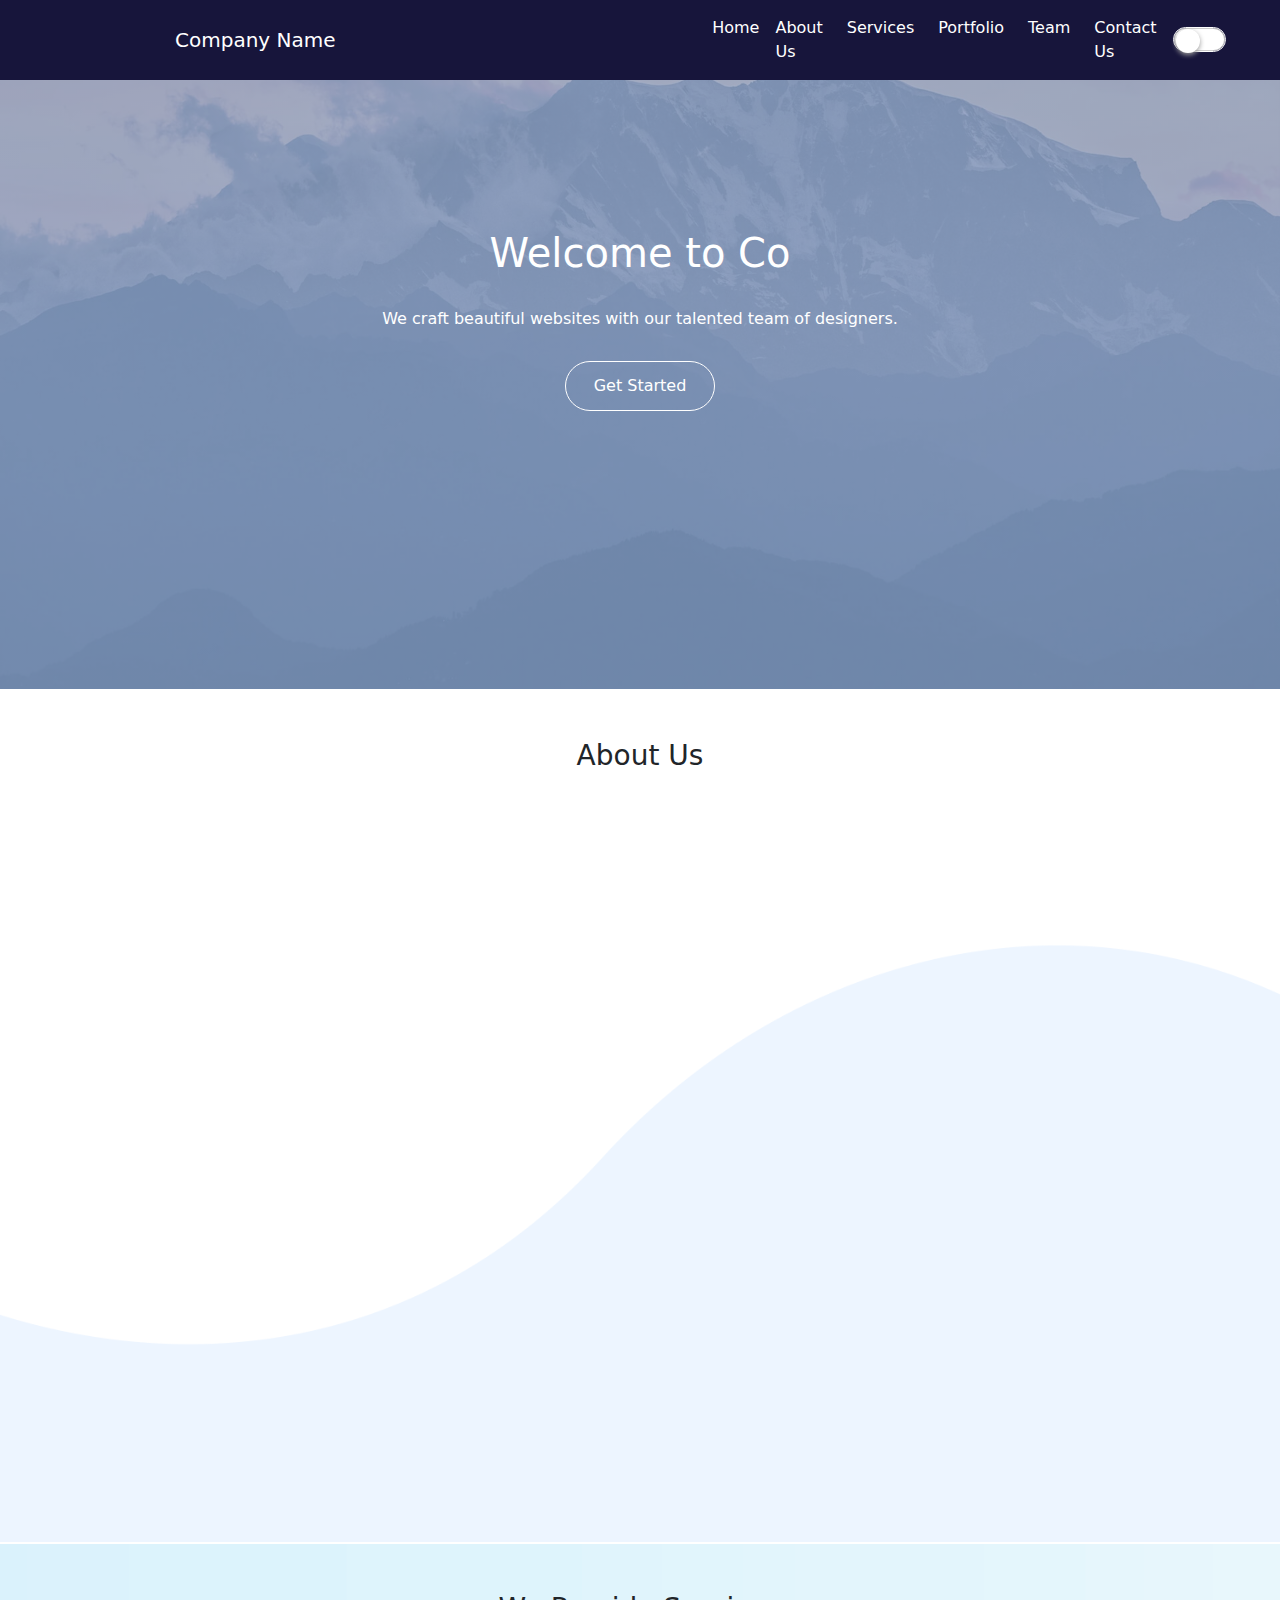
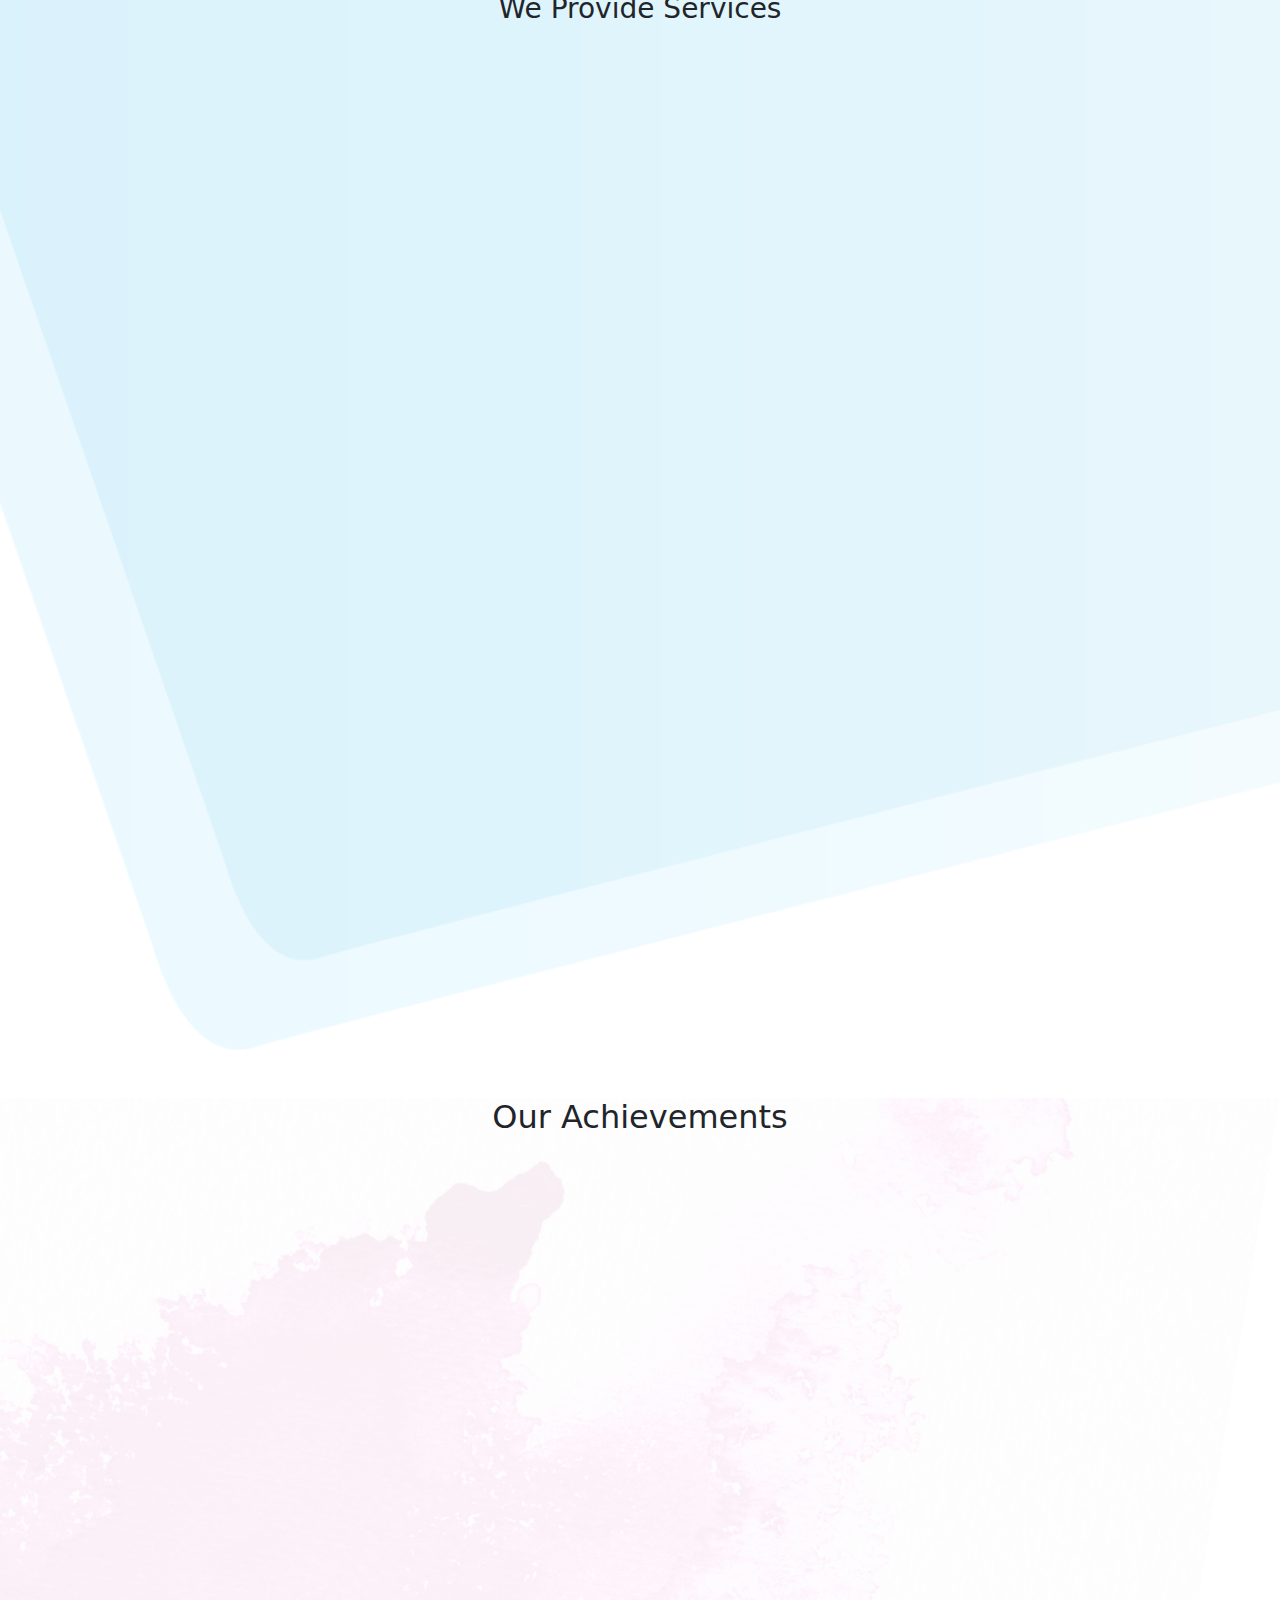
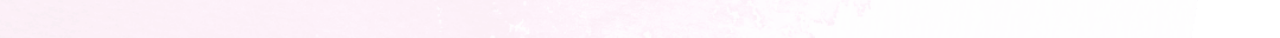
<file: landingPage/1_vol/index.html>
<!DOCTYPE html>
<html lang="en">
<head>
    <meta charset="UTF-8">
    <meta name="viewport" content="width=device-width, initial-scale=1.0">
    <title>Landing Page 1</title>

    <!-- Bootstrap CDN -->
    <link href="https://cdn.jsdelivr.net/npm/bootstrap@5.3.3/dist/css/bootstrap.min.css" rel="stylesheet" integrity="sha384-QWTKZyjpPEjISv5WaRU9OFeRpok6YctnYmDr5pNlyT2bRjXh0JMhjY6hW+ALEwIH" crossorigin="anonymous">
    <link rel="stylesheet" href="css/style.css">
    <link href="https://unpkg.com/aos@2.3.1/dist/aos.css" rel="stylesheet">
    <link rel="stylesheet" href="https://cdnjs.cloudflare.com/ajax/libs/font-awesome/6.7.1/css/all.min.css" integrity="sha512-5Hs3dF2AEPkpNAR7UiOHba+lRSJNeM2ECkwxUIxC1Q/FLycGTbNapWXB4tP889k5T5Ju8fs4b1P5z/iB4nMfSQ==" crossorigin="anonymous" referrerpolicy="no-referrer" />
</head>
<body>
<!-- -----section navbar start here----- -->
<section class="navbar-section">
    <div class="container-fluid navbar-container">
        <div class="row navbar-row">
            <div class="col-md-12">
                <!-- ----------navbar start here---------- -->
                <nav class="navbar navbar-expand-lg  fixed-top">
                    <div class="container">
                        <div class="offset-md-1">
                            <a class="navbar-brand" href="#">Company Name</a>
                        </div>
                        <button class="navbar-toggler" type="button" data-bs-toggle="collapse" data-bs-target="#navbarSupportedContent" aria-controls="navbarSupportedContent" aria-expanded="false" aria-label="Toggle navigation">
                            <span class="navbar-toggler-icon"></span>
                        </button>
                        <div class="collapse navbar-collapse" id="navbarSupportedContent">
                            <ul class="navbar-nav me-auto mb-2 mb-lg-0 offset-md-5">
                                <li class="nav-item">
                                    <a class="nav-link" aria-current="page" href="#">Home</a>
                                </li>
                                <li class="nav-item me-2">
                                    <a class="nav-link" href="#">About Us</a>
                                </li>
                                <li class="nav-item me-2">
                                    <a class="nav-link" href="#">Services</a>
                                </li>
                                <li class="nav-item me-2">
                                    <a class="nav-link" href="#">Portfolio</a>
                                </li>
                                <li class="nav-item me-2">
                                    <a class="nav-link" href="#">Team</a>
                                </li>
                                <li class="nav-item me-2">
                                    <a class="nav-link" href="#">Contact Us</a>
                                </li>
                            </ul>
                            <div class="darkMode">
                                <label class="switch">
                                    <input type="checkbox">
                                    <span class="slider"></span>
                                </label>
                            </div>
                        </div>
                    </div>
                </nav>
                <!-- ----------navbar end here---------- -->
            </div>
        </div>
    </div>
</section>
<!-- -----section navbar end here----- -->




<!-- -----section header start here----- -->
        <section class="header-section">
            <div class="container-fluid header-container">
                <div class="row header-row">
                    <div class="col-md-7 header-col mx-auto">
                        <div class="content">
                            <h1 class="content-heading">Welcome to <span class="auto-text">Company Name</span></h1>
                            <p class="content-para">We craft beautiful websites with our talented team of designers.</p>
                            <div class="get-started-div mx-auto">
                                <button type="button" class="get-started-btn">Get Started</button>
                            </div>
                        </div>
                    </div>
                </div>
            </div>
        </section>
<!-- -----section header end here----- -->



<!-- -----section about start here----- -->
<section class="about-section">
    <div class="container about-container">
        <div class="row about-title-row"> 
            <div class="col-md-12 about-title-col my-5">
                <h3 class="about-title text-center">About Us</h3>
            </div>
        </div>
        <div class="row about-row d-md-flex justify-content-md-evenly">
            <div class="col-md-6 about-col-details" data-aos="zoom-in">
                <h3 class="about-heading">We Craft Beautiful Websites</h3>
                <p class="about-para-one">
                    Our team of talented designers brings your vision to life by creating stunning, user-friendly websites. We believe that every detail matters and strive to deliver websites that not only look great but also provide an exceptional user experience. Let us help you build a digital presence that stands out.
                </p>
                <ul class="about-list">
                    <li class="about-items">We design with a focus on creativity and usability.</li>
                    <li class="about-items">Our websites are optimized for all devices and screen sizes.</li>
                    <li class="about-items">We ensure seamless functionality with clean and efficient code.</li>
                    <li class="about-items">Our team collaborates closely with clients to achieve perfection.</li>
                    <li class="about-items">We integrate the latest technologies to enhance user engagement.</li>
                    <li class="about-items">We prioritize fast loading times for an optimal user experience.</li>
                    <li class="about-items">We offer post-launch support to ensure your website stays up-to-date.</li>

                </ul>
                <p class="about-para-two">
                    
    Here's an enhanced version of the content with a bit more detail:
With years of experience and a passion for innovation, we are committed to delivering websites that exceed your expectations. Whether you're starting from scratch or revamping an existing site, our team is here to guide you every step of the way. We take the time to understand your unique needs and tailor our designs to match your brand's identity. Our goal is not just to create beautiful websites, but also to ensure they are functional, responsive, and user-friendly. Trust us to transform your ideas into a digital masterpiece that drives results, boosts your online presence, and engages your audience in meaningful ways.
                </p>
            </div>
            <div class="col-md-6 mb-3 about-col-image" data-aos="zoom-in">
                <img class="img-fluid d-block d-lg-none object-fit-cover" src="images/about-img.jpg" alt="Mobile Image">
                <img class="img-fluid d-none d-lg-block object-fit-contain" src="images/about-infographic-4.png" alt="Desktop Image">
            </div>
        </div>
    </div>
</section>
<!-- -----section about end here----- -->



<!-- -----section services start here----- -->
<section class="services-section">
    <div class="container services-container">
        <div class="row services-title-row"> 
            <div class="col-md-12 services-title-col my-5">
                <h3 class="services-title text-center">We Provide Services</h3>
            </div>
        </div>
        <div class="row services-row mb-5">
            <div class="col-md-4 services-col" data-aos="zoom-in">
                <div class="serviceBox">
                    <div class="service-icon">
                        <span><i class="fa fa-globe"></i></span>
                    </div>
                    <h3 class="title">Web Design</h3>
                    <p class="description">Creating visually appealing and responsive websites that enhance user experience, ensuring seamless navigation and optimal performance across devices.</p>
                </div>
            </div>
            <div class="col-md-4 services-col" data-aos="zoom-in">
                <div class="serviceBox">
                    <div class="service-icon">
                        <span><i class="fa-solid fa-code"></i></span>
                    </div>
                    <h3 class="title">Web Development</h3>
                    <p class="description">Building custom websites with modern technologies for optimal performance, user experience, and seamless functionality across all platforms.</p>
                </div>
            </div>
            <div class="col-md-4 services-col" data-aos="zoom-in">
                <div class="serviceBox">
                    <div class="service-icon">
                        <span><i class="fa-solid fa-cloud-arrow-up"></i></span>
                    </div>
                    <h3 class="title">API Development</h3>
                    <p class="description">Creating secure, scalable APIs to integrate applications, ensuring smooth data flow between systems for enhanced functionality.</p>
                </div>
            </div>
        </div>
        <div class="row services-row mb-5" data-aos="zoom-in">
            <div class="col-md-4 services-col">
                <div class="serviceBox">
                    <div class="service-icon">
                        <span><i class="fa-solid fa-bullhorn"></i></span>
                    </div>
                    <h3 class="title">Digital Marketing Services</h3>
                    <p class="description">Driving brand awareness and online presence through SEO, social media, PPC, email campaigns, and targeted digital strategies.</p>
                </div>
            </div>
            <div class="col-md-4 services-col" data-aos="zoom-in">
                <div class="serviceBox">
                    <div class="service-icon">
                        <span><i class="fa-solid fa-database"></i></span>
                    </div>
                    <h3 class="title">Hosting & Domain Services</h3>
                    <p class="description">Providing reliable web hosting solutions and domain registration services, ensuring fast, secure, and scalable website performance.</p>
                </div>
            </div>
            <div class="col-md-4 services-col" data-aos="zoom-in">
                <div class="serviceBox">
                    <div class="service-icon">
                        <span><i class="fa-solid fa-pen"></i></span>
                    </div>
                    <h3 class="title">Content Writing & Copywriting</h3>
                    <p class="description">Crafting engaging, informative content and compelling copy that enhances brand messaging and drives audience engagement effectively.</p>
                </div>
            </div>
        </div>
        <div class="row services-row" data-aos="zoom-in">
            <div class="col-md-4 services-col">
                <div class="serviceBox">
                    <div class="service-icon">
                        <span><i class="fa-brands fa-rocketchat"></i></span>
                    </div>
                    <h3 class="title">Chatbot Development</h3>
                    <p class="description">Developing AI-powered chatbots to automate customer support, improve engagement, and provide 24/7 service on your website.</p>
                </div>
            </div>
            <div class="col-md-4 services-col" data-aos="zoom-in">
                <div class="serviceBox">
                    <div class="service-icon">
                        <span><i class="fa-solid fa-filter"></i></span>
                    </div>
                    <h3 class="title">Optimization Services</h3>
                    <p class="description">Enhancing website performance by improving speed, responsiveness, SEO, and usability for a better user experience and higher rankings.</p>
                </div>
            </div>
            <div class="col-md-4 services-col" data-aos="zoom-in">
                <div class="serviceBox">
                    <div class="service-icon">
                        <span><i class="fa-solid fa-headset"></i></span>
                    </div>
                    <h3 class="title">Maintenance & Support</h3>
                    <p class="description">Offering ongoing website maintenance and technical support to ensure optimal functionality, security, and up-to-date content.</p>
                </div>
            </div>
        </div>
    </div>
</section>
<!-- -----section services end here----- -->


<!-- -----section achievements start here----- -->
    <section class="achievements-section mt-5">
        <div class="container achievements-container">
            <div class="row">
                <div class="col-md-12">
                    <h2 class="text-center">Our Achievements</h2>
                </div>
            </div>
            <div class="row achievements-info-row">
                <div class="col-md-8 achievements-description-col mx-auto">
                    <div class="main-timeline">
                        <div class="timeline">
                            <div class="timeline-content" data-aos="fade-right">
                                <h3 class="title">Our Achievements in Numbers</h3>
                                <p class="description">
                                    We have successfully delivered innovative software solutions across diverse industries. With numerous projects completed, satisfied clients, and a passion for technology, we empower businesses to achieve digital transformation. Our expertise in modern tools, agile methodologies, and customer-centric approaches ensures that we consistently exceed expectations and deliver exceptional results.
                                </p>
                            </div>
                        </div>
                    </div>
                </div>
            </div>
            <div class="row achievements-row mt-5 d-md-flex justify-content-md-evenly">
                <div class="col-md-2 achievements-col" data-aos="zoom-in">
                    <div class="counter-area">
                        <div class="counter counter-number" data-target="15"></div>
                        <div class="counter-title"><p>Years of Experience</p></div>
                    </div>
                </div>
                <div class="col-md-2 achievements-col" data-aos="zoom-in">
                    <div class="counter-area">
                        <div class="counter counter-number" data-target="1256"></div>
                        <div class="counter-title"><p>Total Projects</p></div>
                    </div>
                </div>
                <div class="col-md-2 achievements-col" data-aos="zoom-in">
                    <div class="counter-area">
                        <div class="counter counter-number" data-target="1050"></div>
                        <div class="counter-title"><p>Completed Projects</p></div>
                    </div>
                </div>
                <div class="col-md-2 achievements-col" data-aos="zoom-in">
                    <div class="counter-area">
                        <div class="counter counter-number" data-target="206"></div>
                        <div class="counter-title"><p>Active Projects</p></div>
                    </div>
                </div>
                <div class="col-md-2 achievements-col" data-aos="zoom-in">
                    <div class="counter-area">
                        <div class="counter counter-number" data-target="81"></div>
                        <div class="counter-title"><p>Upcoming Projects</p></div>
                    </div>
                </div>
                <div class="col-md-2 achievements-col" data-aos="zoom-in">
                    <div class="counter-area">
                        <div class="counter counter-number" data-target="1029"></div>
                        <div class="counter-title"><p>Happy Clients</p></div>
                    </div>
                </div>
            </div>
        </div>
    </section>
<!-- -----section achievements end here----- -->





<script src="https://cdn.jsdelivr.net/npm/@popperjs/core@2.11.8/dist/umd/popper.min.js" integrity="sha384-I7E8VVD/ismYTF4hNIPjVp/Zjvgyol6VFvRkX/vR+Vc4jQkC+hVqc2pM8ODewa9r" crossorigin="anonymous"></script>
<script src="https://cdn.jsdelivr.net/npm/bootstrap@5.3.3/dist/js/bootstrap.min.js" integrity="sha384-0pUGZvbkm6XF6gxjEnlmuGrJXVbNuzT9qBBavbLwCsOGabYfZo0T0to5eqruptLy" crossorigin="anonymous"></script>
<script src="https://unpkg.com/aos@2.3.1/dist/aos.js"></script>

<script>
    AOS.init();
</script>

<script src="js/script.js"></script>
</body>
</html>
</file>
<file: landingPage/1_vol/css/style.css>
*{
    padding:0;
    margin:0;
    box-sizing: border-box;
}
.navbar-section{
    border: 1px dashed red;
    /* background-color: #A8CD89; */
    background-color: #17153B;
    
}
.navbar-container{
    border: 1px dashed black;
    background-color: #17153B;   
}
.navbar{
    background-color: #17153B;
}
.navbar-row{
    border: 1px dashed red;
    background-color: #17153B;
}
.navbar-brand, .nav-link{
    color:#fff;
}
/* -----dark mode start here----- */
.switch {
    font-size: 17px;
    position: relative;
    display: inline-block;
    width: 53px;
    height: 25px;
    border:1px solid #fff;
    border-radius: 30px;
   }
   
   /* Hide default HTML checkbox */
   .switch input {
    opacity: 1;
    width: 0;
    height: 0;
    
   }
   
   /* The slider */
   .slider {
    position: absolute;
    cursor: pointer;
    top: 0;
    left: 0;
    right: 0;
    bottom: 0px;
    background: #fff;
    transition: .4s;
    border-radius: 30px;
    border: 1px solid #ccc;
   }
   
   .slider:before {
    position: absolute;
    content: "";
    height: 1.4em;
    width: 1.4em;
    border-radius: 16px;
    left: 1.2px;
    top: 0;
    bottom: 0;
    background-color: white;
    box-shadow: 0 2px 5px #999999;
    transition: .4s;
   }
   
   input:checked + .slider {
    background-color: #000;
    border: 1px solid transparent;
   }
   
   input:checked + .slider:before {
    transform: translateX(1.5em);
   }
   /* -----dark mode end here----- */


   /* -----header start here----- */
   .header-section{
    margin-top: 53px;
   }
   .header-container {
    position: relative; /* To position the pseudo-element */
    height: 70vh;
    background-color: lightblue; /* Fallback color */
    overflow: hidden; /* To ensure pseudo-element stays within the container */
}

.header-container::before {
    content: '';
    position: absolute;
    top: 0;
    left: 0;
    width: 100%;
    height: 100%;
    background: linear-gradient(rgba(67, 61, 139, 0.5), 
    rgba(67, 61, 139, 0.5)), 
                url('../images/hero-background.jpg');
    background-size: cover;
    background-position: center;
    background-repeat: no-repeat;
    opacity: 0.5; /* Adjust this value for overall transparency */
    z-index: 1; /* Place it behind content */
}


.header-container .content {
    position: relative;
    z-index: 2; /* Bring content above the pseudo-element */
    color: black; /* Adjust text color as needed */
    text-align: center;
    padding-top: 20px;
    height: 70vh;
}
.content .get-started-div{
    width:150px;
    height:50px;
}
.content .get-started-btn{
    width: 100%;
    height:100%;
    border-radius: 30px;
    background-color: transparent;
    border: 1px solid white;
    color:#fff;
}
.content .content-heading{
    margin-top:150px;
    color:#fff;
}
.content .content-para{
    margin-top:30px;
    color:#fff;
}
.content .get-started-div{
    margin-top:30px;
}
/* -----header end here----- */



   /* -----about start here----- */
   .about-section{
    margin-top:2px;
    /* background-image: url(../images/background-10.png); */
    background-image: url(../images/background-10.png);
    background-repeat: no-repeat;
    background-size: cover;
    background-position: center center;
   }  
   .about-col-image{
    height:500px;
    /* box-shadow: 0 0 5px 0 black; */
   }
   .about-col-image img {
    height: 100%;
    object-fit: contain;
    /* box-shadow: 0 0 10px 0 black; */
    border-radius: 10px;
}
   /* -----about end here----- */



    /* -----services start here----- */
    .services-section{
        /* background-color: #D9EAFD; */
        margin-top:2px;
        background-image: url(../images/background-3.png);
        background-repeat: no-repeat;
        background-size: cover;
       }

:root{ --main-color: #0C6CBA; }
.serviceBox{
    color: var(--main-color);
    font-family: 'Roboto', sans-serif;
    text-align: center;
    padding: 0 30px 30px;
    position: relative;
    z-index: 1;
    margin:0 auto;
}
.serviceBox:before,
.serviceBox:after{
    content: "";
    background:#fff;
    border-radius: 20px;
    position: absolute;
    top: 38px;
    left: 10px;
    right: 10px;
    bottom: 10px;
    z-index: -1;
    box-shadow: 0 0 5px 0 #0C6CBA inset;
}
.serviceBox:after{
    background-color: var(--main-color);
    border-radius: 30px;
    top: 55%;
    left: 0;
    right: 0;
    bottom: 0;
    z-index: -2;
}
.serviceBox .service-icon{
    color: #fff;
    background: var(--main-color);
    font-size: 35px;
    line-height: 67px;
    width: 75px;
    height: 75px;
    margin: 0 auto 60px;
    border-radius: 50%;
    border: 5px solid #fff;
    position: relative;
}

.serviceBox .service-icon i{line-height:inherit}
.serviceBox .service-icon:before,
.serviceBox .service-icon:after{
    content: '';
    background-color: var(--main-color);
    height: 70px;
    width: 140px;
    border-radius: 0 0 100px 100px/0 0 100px 100px;
    transform: translateX(-50%);
    position: absolute;
    left: 50%;
    top: 50%;
    z-index: -1;
}
.serviceBox .service-icon:before{
    height: 10px;
    width: 170px;
    border-radius: 10px 10px 0 0;
    top: auto;
    bottom: 50%;
}
.serviceBox .title{
    font-size: 20px;
    font-weight: 600;
    text-transform: capitalize;
    margin: 0 0 10px;
    color:#000;
}
.serviceBox .description{
    color: #999;
    font-size: 14px;
    line-height: 25px;
    margin: 0;
}
.serviceBox.orange{ --main-color: #e77a1b; }
.serviceBox.blue{ --main-color: #0C6CBA; }
.serviceBox.green{ --main-color: #4CA131; }
@media only screen and (max-width: 1199px){
    .serviceBox{ margin: 0 0 30px; }
}
       /* -----services end here----- */

/* -----achievements end here----- */
.achievements-section{
    background-image: url(../images/background-1.png);
        background-repeat: no-repeat;
        background-size: cover;
        height: 60vh;
}

:root{ --achievements-color: #0C6CBA; }
.main-timeline{ font-family: 'Poppins', sans-serif; }
.main-timeline:after{
    content: '';
    display: block;
    clear: both;
}
.main-timeline .timeline{
    width: 100%;
    padding: 10px 0 0;
    margin: 0 5px 15px 0;
    float: left;
}
.main-timeline .timeline-content{
    background: linear-gradient(to right,var(--achievements-color),var(--achievements-color) 25%,transparent 25%,transparent 75%,var(--achievements-color) 75%);
    min-height: 120px;
    padding:30px 50px;
    border-radius: 50px;
    display: block;
    position: relative;
    z-index: 1;
}
.main-timeline .timeline-content:before{
    content: '';
    background: linear-gradient(to right,#fff,#eee);
    border-radius: 40px;
    border: 5px solid #fff;
    box-shadow: 4px 4px 10px rgba(0,0,0,0.5);
    position: absolute;
    left: 10px;
    top: 10px;
    bottom: 10px;
    right: 10px;
    z-index: -1;
}

.main-timeline .title{
    color: var(--achievements-color);
    font-size: 20px;
    font-weight: 600;
    letter-spacing: 1px;
    text-transform: capitalize;
    margin: 0 0 7px;
}
.main-timeline .description{
    color: #333;
    font-size: 13px;
    font-weight: 400;
    line-height: 21px;
    letter-spacing: 1px;
    margin: 0;
}

.achievements-col{
    height:100px;
    display: flex;
    flex-direction: column;
    justify-content: space-evenly;
    
}
.counter-col{
    height: 100%;
}
.counter-area{
    box-shadow: 0 0 10px 0 #0C6CBA;
    border-radius: 20px;
}

.counter-number{
    text-align: center;
    padding:3px 0 0 0;
    font-size: 32px;
    font-weight: 700;
    /* border:1px solid black; */
    height: 70%;
    color:#0C6CBA;
}
.counter-title{
    background-color: #0C6CBA;
}
.counter-title p{
    text-align: center;
    border:1px solid #0C6CBA;
    font-size: 18px;
    font-weight: 700;
    color: #fff;
}
/* -----achievements end here----- */
</file>
